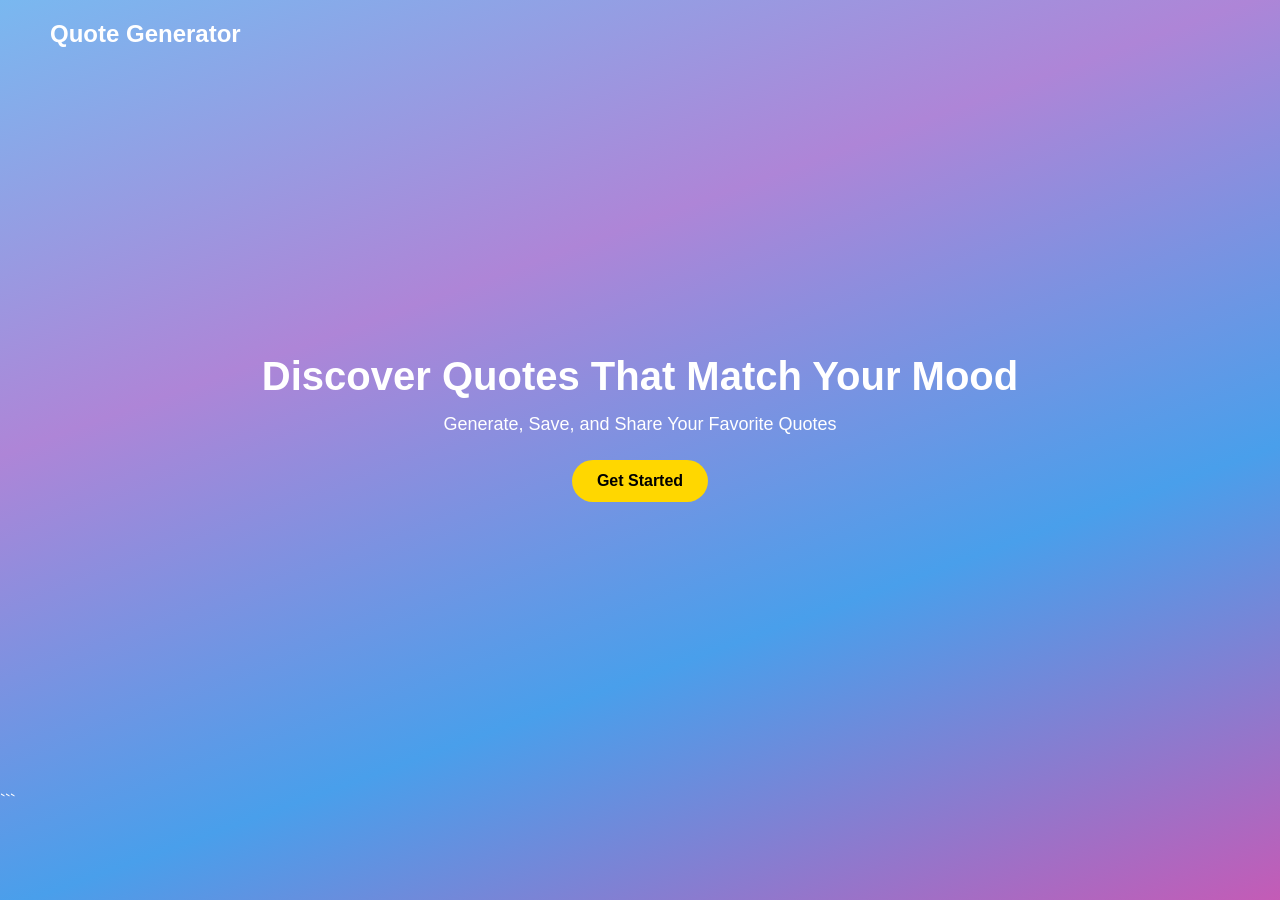
<file: index.html>
<!DOCTYPE html>

<html lang="en">
<head>
    <meta charset="UTF-8">
    <meta name="viewport" content="width=device-width, initial-scale=1.0">
    <link href="https://fonts.googleapis.com/css2?family=Poppins:wght@300;500;700&display=swap" rel="stylesheet">
    <title>Quote Generator</title>
    <link rel="stylesheet" href="style.css">
</head>
<body>


<nav>
    <h1>Quote Generator</h1>
</nav>

<!-- Hero Section -->
<section class="hero">
    <h2>Discover Quotes That Match Your Mood</h2>
    <p>Generate, Save, and Share Your Favorite Quotes</p>
    <a href="HomePage.html" class="btn">Get Started</a>
</section>
```

</body>
</html>
</file>
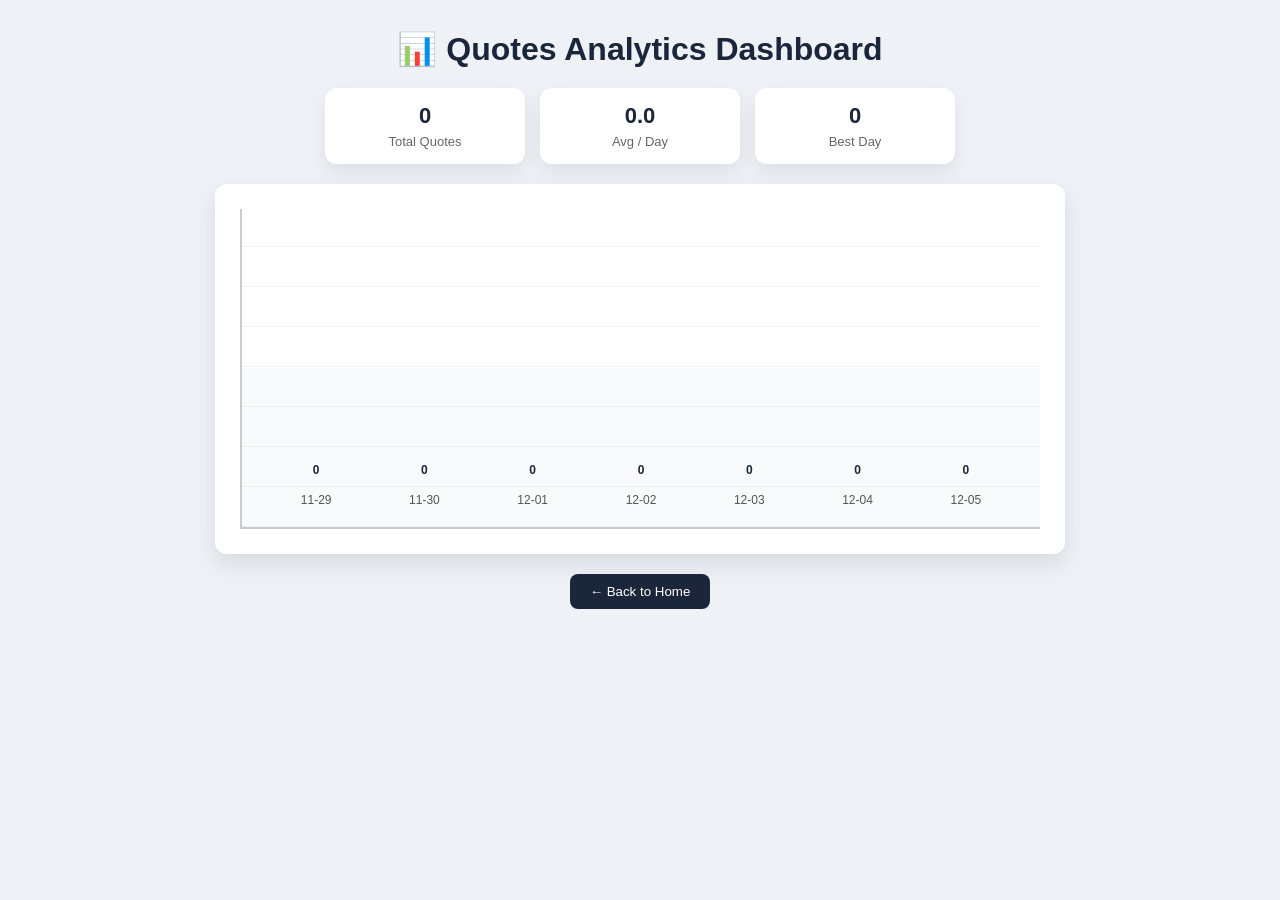
<file: Analytics.html>
<!DOCTYPE html>
<html lang="en">
<head>
<meta charset="UTF-8">
<meta name="viewport" content="width=device-width, initial-scale=1.0">
<title>Analytics Dashboard</title>

<style>
*{
margin:0;
padding:0;
box-sizing:border-box;
font-family:'Segoe UI',Tahoma,Geneva,Verdana,sans-serif;
}

body{
background:#eef2f7;
display:flex;
flex-direction:column;
align-items:center;
padding:30px;
}

h1{
color:#1b263b;
margin-bottom:20px;
}

/* KPI CARDS */
.kpi-container{
display:flex;
gap:15px;
flex-wrap:wrap;
justify-content:center;
margin-bottom:20px;
}

.kpi{
background:white;
padding:15px 20px;
border-radius:12px;
width:200px;
box-shadow:0 8px 20px rgba(0,0,0,0.08);
text-align:center;
}

.kpi h2{
font-size:22px;
color:#1b263b;
}

.kpi p{
font-size:13px;
color:#666;
margin-top:5px;
}

/* DASHBOARD CARD */
.container{
background:white;
padding:25px;
border-radius:12px;
width:850px;
max-width:100%;
box-shadow:0 10px 25px rgba(0,0,0,0.1);
}

/* CHART */
.chart{
position:relative;
display:flex;
align-items:flex-end;
justify-content:space-between;
height:320px;
padding:20px;
border-left:2px solid #ccc;
border-bottom:2px solid #ccc;
background:linear-gradient(to top, #f8fafc 50%, transparent 50%);
}

/* GRID */
.chart::before{
content:"";
position:absolute;
left:0;
top:0;
width:100%;
height:100%;
background-image: repeating-linear-gradient(
to top,
rgba(0,0,0,0.05),
rgba(0,0,0,0.05) 1px,
transparent 1px,
transparent 40px
);
pointer-events:none;
}

/* BAR */
.bar{
width:100%;
margin:0 6px;
display:flex;
flex-direction:column;
align-items:center;
justify-content:flex-end;
position:relative;
}

.bar-fill{
width:100%;
background:linear-gradient(180deg,#4f46e5,#778da9);
border-radius:6px 6px 0 0;
transition:0.5s;
}

/* VALUE */
.value{
position:absolute;
top:-22px;
font-size:12px;
color:#1b263b;
font-weight:bold;
}

/* LABEL */
.label{
margin-top:8px;
font-size:12px;
color:#555;
}

/* BACK BUTTON */
.back-btn{
margin-top:20px;
padding:10px 20px;
background:#1b263b;
color:white;
border:none;
border-radius:8px;
cursor:pointer;
}
</style>
</head>

<body>

<h1>📊 Quotes Analytics Dashboard</h1>

<!-- KPI SECTION -->
<div class="kpi-container">
    <div class="kpi">
        <h2 id="total">0</h2>
        <p>Total Quotes</p>
    </div>

    <div class="kpi">
        <h2 id="avg">0</h2>
        <p>Avg / Day</p>
    </div>

    <div class="kpi">
        <h2 id="best">0</h2>
        <p>Best Day</p>
    </div>
</div>

<!-- CHART -->
<div class="container">
    <div class="chart" id="chart"></div>
</div>

<button class="back-btn" onclick="goBack()">← Back to Home</button>

<script>

function loadAnalytics(){

    let data = JSON.parse(localStorage.getItem("analytics")) || {};

    const chart = document.getElementById("chart");

    let values = [];
    let total = 0;
    let best = 0;

    for(let i=6; i>=0; i--){
        let d = new Date();
        d.setDate(d.getDate() - i);

        let key = d.toISOString().split("T")[0];
        let count = data[key] || 0;

        total += count;
        if(count > best) best = count;

        values.push({
            date: key.slice(5),
            count: count
        });
    }

    let avg = (total / 7).toFixed(1);

    // KPI UPDATE
    document.getElementById("total").innerText = total;
    document.getElementById("avg").innerText = avg;
    document.getElementById("best").innerText = best;

    const max = Math.max(...values.map(v => v.count), 1);

    let html = "";

    values.forEach(v => {

        let height = (v.count / max) * 260;

        html += `
        <div class="bar">
            <div class="value">${v.count}</div>
            <div class="bar-fill" style="height:${height}px"></div>
            <div class="label">${v.date}</div>
        </div>
        `;
    });

    chart.innerHTML = html;
}

function goBack(){
    window.location.href = "HomePage.html";
}

loadAnalytics();

/* real-time update */
setInterval(loadAnalytics, 3000);

</script>

</body>
</html>
</file>
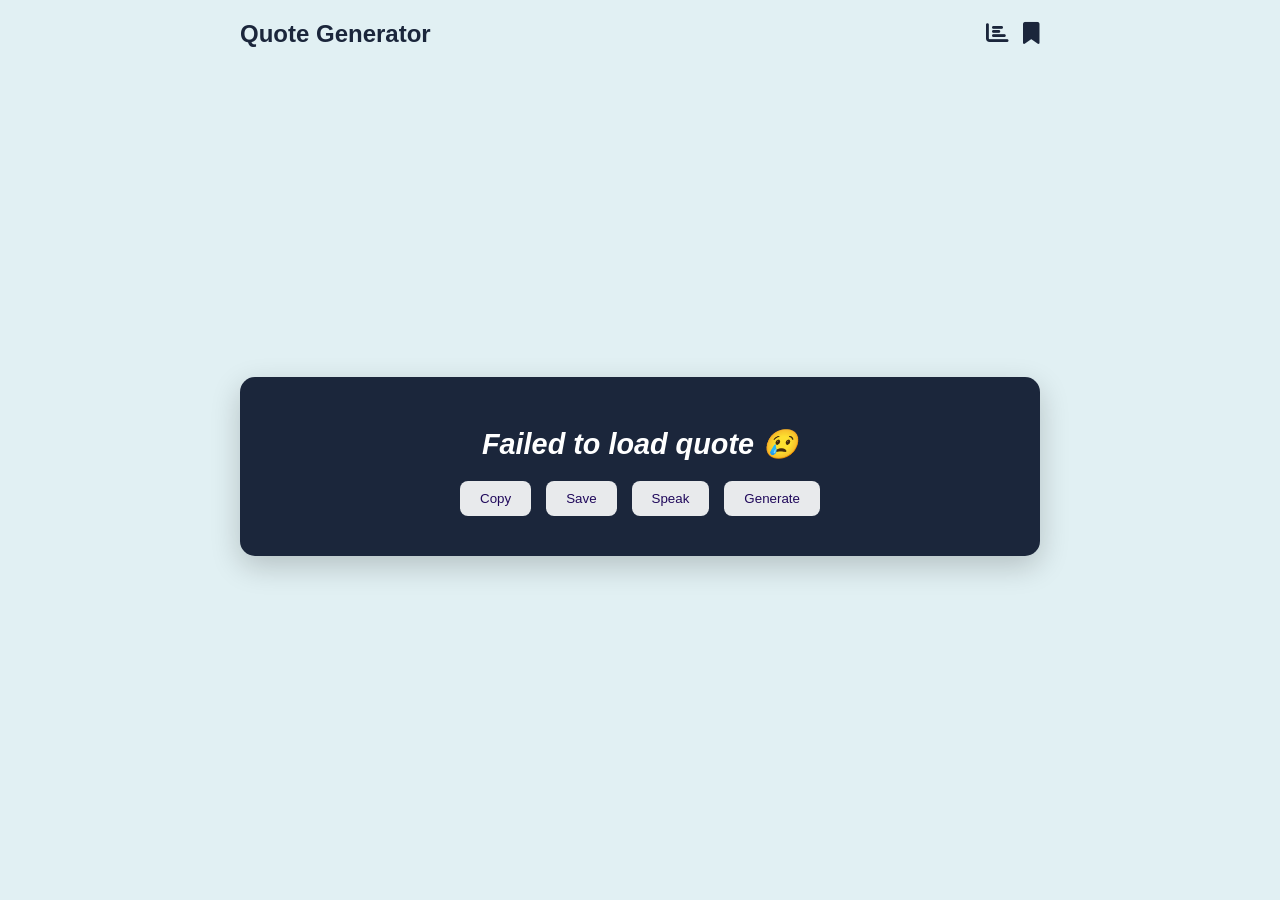
<file: HomePage.html>
<!DOCTYPE html>
<html lang="en">
<head>
<meta charset="UTF-8">
<meta name="viewport" content="width=device-width, initial-scale=1.0">
<title>Quote Generator</title>

<link rel="stylesheet" href="https://cdnjs.cloudflare.com/ajax/libs/font-awesome/6.5.0/css/all.min.css"/>

<style>
*{
margin:0;
padding:0;
box-sizing:border-box;
font-family:'Segoe UI',Tahoma,Geneva,Verdana,sans-serif;
}

/* BODY */
body{
background:rgb(225, 240, 243);
display:flex;
flex-direction:column;
min-height:100vh;
padding:20px;
}

/* HEADER */
.header{
width:100%;
max-width:800px;
display:flex;
justify-content:space-between;
align-items:center;
margin:0 auto 20px auto;
}

.header h2{
color:#1b263b;
}

.icon-group{
display:flex;
gap:15px;
}

.saved-icon{
color:#1b263b;
font-size:22px;
cursor:pointer;
}

/* MAIN CENTER AREA */
.main{
flex:1;
display:flex;
justify-content:center;
align-items:center;
width:100%;
}

/* CONTAINER */
.container{
background:#1b263b;
padding:40px;
border-radius:15px;
width:800px;
max-width:100%;
color:white;
text-align:center;
box-shadow: 0 10px 30px rgba(0,0,0,0.2);
}

/* TEXT */
.author{
font-size:1.2rem;
margin-bottom:10px;
font-weight:bold;
}

h1{
font-size:1.8rem;
margin-bottom:20px;
font-style:italic;
}

/* LOADER */
.loader{
display:none;
margin:10px 0;
}

/* BUTTONS */
.button-group{
display:flex;
gap:15px;
justify-content:center;
flex-wrap:wrap;
}

.button{
background:#e8eaec;
color:rgb(32, 9, 91);
font-weight: 450;
padding:10px 20px;
border-radius:8px;
border:none;
cursor:pointer;
}

.button:hover{
background:#dbd8de;
}

/* STATUS */
#status{
margin-top:15px;
font-size:0.9rem;
color:#053f79;
text-align:center;
}
</style>
</head>

<body>

<!-- HEADER -->
<div class="header">
    <h2>Quote Generator</h2>

    <div class="icon-group">
        <!-- Analytics -->
        <a href="Analytics.html" class="saved-icon">
            <i class="fas fa-chart-bar"></i>
        </a>

        <!-- Saved -->
        <a href="SavedQuotes.html" class="saved-icon">
            <i class="fas fa-bookmark"></i>
        </a>
    </div>
</div>

<!-- MAIN -->
<div class="main">
    <div class="container">

        <p class="author" id="author"></p>
        <h1 id="quote">Click Generate to load quote</h1>

        <div class="loader" id="loader">⏳ Loading...</div>

        <button id="retryBtn" onclick="generateQuote()" style="display:none;">
            Retry
        </button>

        <div class="button-group">
            <button class="button" onclick="copyQuote()">Copy</button>
            <button class="button" onclick="saveQuote()">Save</button>
            <button class="button" onclick="speakQuote()"> Speak</button>
            <button class="button" onclick="generateQuote()">Generate</button>
        </div>

    </div>
</div>

<div id="status"></div>

<script>
let statusTimer = null;

/* DATE */
function getToday(){
    return new Date().toISOString().split("T")[0];
}

/* TRACK ANALYTICS */
function trackQuote(){
    let data = JSON.parse(localStorage.getItem("analytics")) || {};
    const today = getToday();
    data[today] = (data[today] || 0) + 1;
    localStorage.setItem("analytics", JSON.stringify(data));
}

/* GENERATE QUOTE */
async function generateQuote() {

    const loader = document.getElementById("loader");
    loader.style.display = "block";

    try {
        const response = await fetch("https://dummyjson.com/quotes/random");
        const data = await response.json();

        document.getElementById("quote").textContent = data.quote;
        document.getElementById("author").textContent = "- " + data.author;

        trackQuote();

    } catch {
        document.getElementById("quote").textContent = "Failed to load quote 😢";
        document.getElementById("author").textContent = "";
    } finally {
        loader.style.display = "none";
    }
}

/* COPY */
function copyQuote(){
    const text = document.getElementById("quote").textContent;
    navigator.clipboard.writeText(text);
    setStatus("Copied!");
}

/* SAVE */
function saveQuote(){

    const quote = document.getElementById("quote").textContent;
    const author = document.getElementById("author").textContent;

    let quotes = JSON.parse(localStorage.getItem("quotes")) || [];

    quotes.push({
        id: Date.now(),
        quote: quote,
        author: author
    });

    localStorage.setItem("quotes", JSON.stringify(quotes));

    setStatus("✅ Quote saved!");
}

/* SPEAK QUOTE */
function speakQuote(){

    const quote = document.getElementById("quote").textContent;
    const author = document.getElementById("author").textContent;

    // stop previous speech if running
    window.speechSynthesis.cancel();

    const speech = new SpeechSynthesisUtterance();

    speech.text = quote + " by " + author.replace("-", "");
    speech.lang = "en-US";
    speech.rate = 1;
    speech.pitch = 1;
    speech.volume = 1;

    window.speechSynthesis.speak(speech);

    setStatus("🔊 Speaking...");
}

/* STATUS */
function setStatus(message){
    const status = document.getElementById("status");
    status.textContent = message;

    if (statusTimer) clearTimeout(statusTimer);

    statusTimer = setTimeout(() => {
        status.textContent = "";
    }, 3000);
}

/* INIT */
generateQuote();
</script>

</body>
</html>
</file>
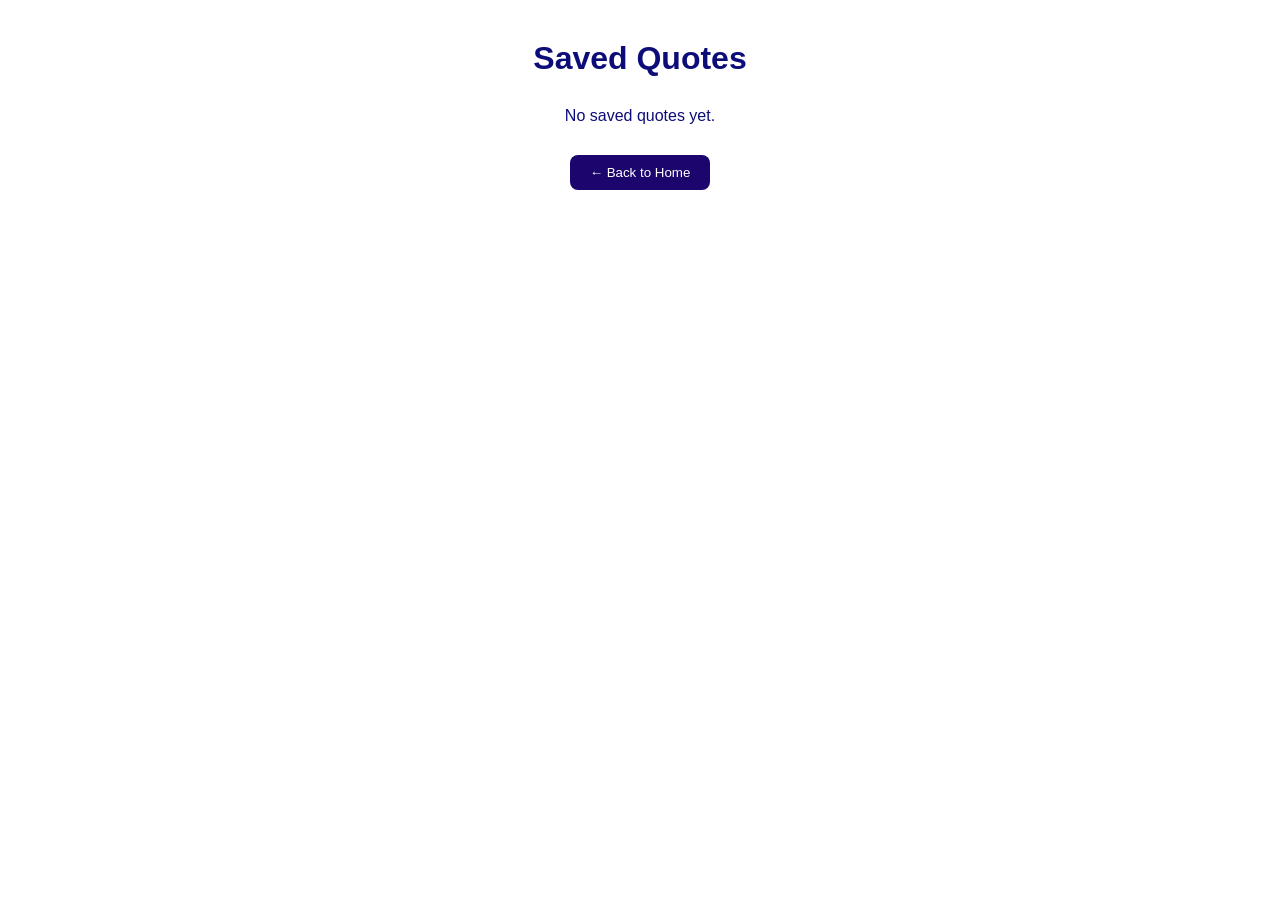
<file: SavedQuotes.html>
<!DOCTYPE html>
<html lang="en">
<head>
<meta charset="UTF-8">
<meta name="viewport" content="width=device-width, initial-scale=1.0">
<title>Saved Quotes</title>

<style>
*{
margin:0;
padding:0;
box-sizing:border-box;
font-family:'Segoe UI',Tahoma,Geneva,Verdana,sans-serif;
}

body{
background: linear-gradient(to right, #e4f3f3);
color:rgb(13, 13, 121);
display:flex;
flex-direction:column;
align-items:center;
min-height:100vh;
padding:40px;
text-align:center;
}

h1{
margin-bottom:30px;
}

.container{
width:800px;
max-width:100%;
}

.quote{
background: #06196c;
padding:15px;
margin:12px 0;
border-radius:10px;
color:white;
display:flex;
flex-direction:column;
gap:10px;
}

.actions{
display:flex;
justify-content:flex-end; /* push to right */
gap:10px;                /* space between buttons */
}

.btn{
background:white;
border:none;
color:#081f83;
padding:6px 14px;
border-radius:6px;
cursor:pointer;
font-size:14px;
}

.back-btn{
margin-top:30px;
padding:10px 20px;
background:#1c066d;
border:none;
border-radius:8px;
color:white;
cursor:pointer;
}
</style>
</head>

<body>

<h1>Saved Quotes</h1>
<div class="container" id="savedQuotes"></div>
<button class="back-btn" onclick="goBack()">← Back to Home</button>

<script>
const container = document.getElementById("savedQuotes");

/* Display Quotes */
function displayQuotes(){

    let quotes = JSON.parse(localStorage.getItem("quotes")) || [];

    if (quotes.length === 0){
        container.innerHTML = "<p>No saved quotes yet.</p>";
        return;
    }

    let html = "";

    quotes.reverse().forEach(q => {

        const text = `"${q.quote}" ${q.author}`;

        html += `
        <div class="quote">
            <span>${text}</span>

            <div class="actions">
                <button class="btn" onclick="shareQuote('${encodeURIComponent(text)}')">Share</button>
                <button class="btn" onclick="deleteQuote(${q.id})">Delete</button>
            </div>
        </div>
        `;
    });

    container.innerHTML = html;
}

/* Share */
function shareQuote(text){

    const decoded = decodeURIComponent(text);

    if (navigator.share) {
        navigator.share({
            text: decoded
        });
    } else {
        navigator.clipboard.writeText(decoded);
        alert("Copied! You can paste anywhere 👍");
    }
}

/* Delete */
function deleteQuote(id){

    let quotes = JSON.parse(localStorage.getItem("quotes")) || [];

    quotes = quotes.filter(q => q.id !== id);

    localStorage.setItem("quotes", JSON.stringify(quotes));

    displayQuotes();
}

/* Back */
function goBack(){
    window.location.href = "HomePage.html";
}

/* Load */
displayQuotes();
</script>

</body>
</html>
</file>
<file: style.css>
/* Reset default styles */

* {
  margin: 0;
  padding: 0;
  box-sizing: border-box;
  font-family: Arial, sans-serif;
  }

/* Body styling */
body {
background: linear-gradient(160deg, #79b8f0, #ae85d7, #499feb, #c45bb6);
    color: white;
    height: 100vh;
    font-family: 'Poppins', sans-serif;
}

/* Navbar */
nav {
display: flex;
justify-content: space-between;
align-items: center;
padding: 20px 50px;

}

nav h1 {
font-size: 24px;
}

nav a {
color: white;
text-decoration: none;
margin-left: 20px;
font-size: 16px;
transition: 0.3s;
}

nav a:hover {
color: #ffd700;
}

/* Hero Section */
.hero {
height: 80vh;
display: flex;
flex-direction: column;
justify-content: center;
align-items: center;
text-align: center;
}

.hero h2 {
font-size: 40px;
margin-bottom: 15px;
}

.hero p {
font-size: 18px;
margin-bottom: 25px;
}

/* Button */
.btn {
padding: 12px 25px;
background: #ffd700;
color: black;
text-decoration: none;
border-radius: 25px;
font-weight: bold;
transition: 0.3s;
}

.btn:hover {
background: white;
transform: scale(1.05);
}
</file>
